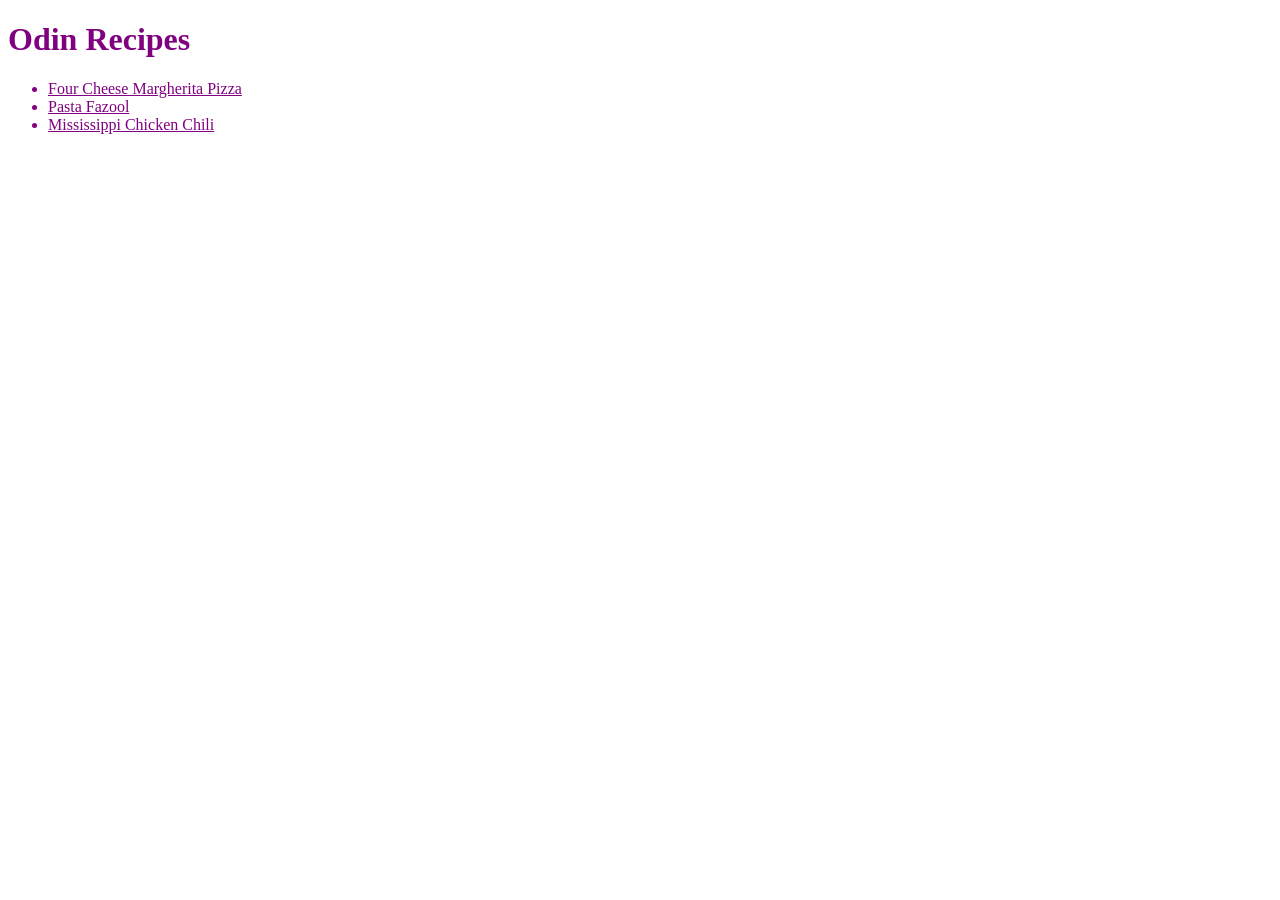
<file: index.html>
<!DOCTYPE html>
<html lang="en">
<head>
    <meta charset="UTF-8">
    <meta name="viewport" content="width=device-width, initial-scale=1.0">
    <title>Odin Recipes</title>
    <link rel="stylesheet" href="styles.css">
</head>
<body>
    <h1>Odin Recipes</h1>
    
    <ul>
        <li> <a href="recipes/MargheritaPizza.html"> Four Cheese Margherita Pizza </a> </li>
        <li> <a href="recipes/pastafazool.html"> Pasta Fazool </a> </li>
        <li> <a href="recipes/chili.html"> Mississippi Chicken Chili</a> </li>
 
    </ul>

    
</body>
</html>
</file>
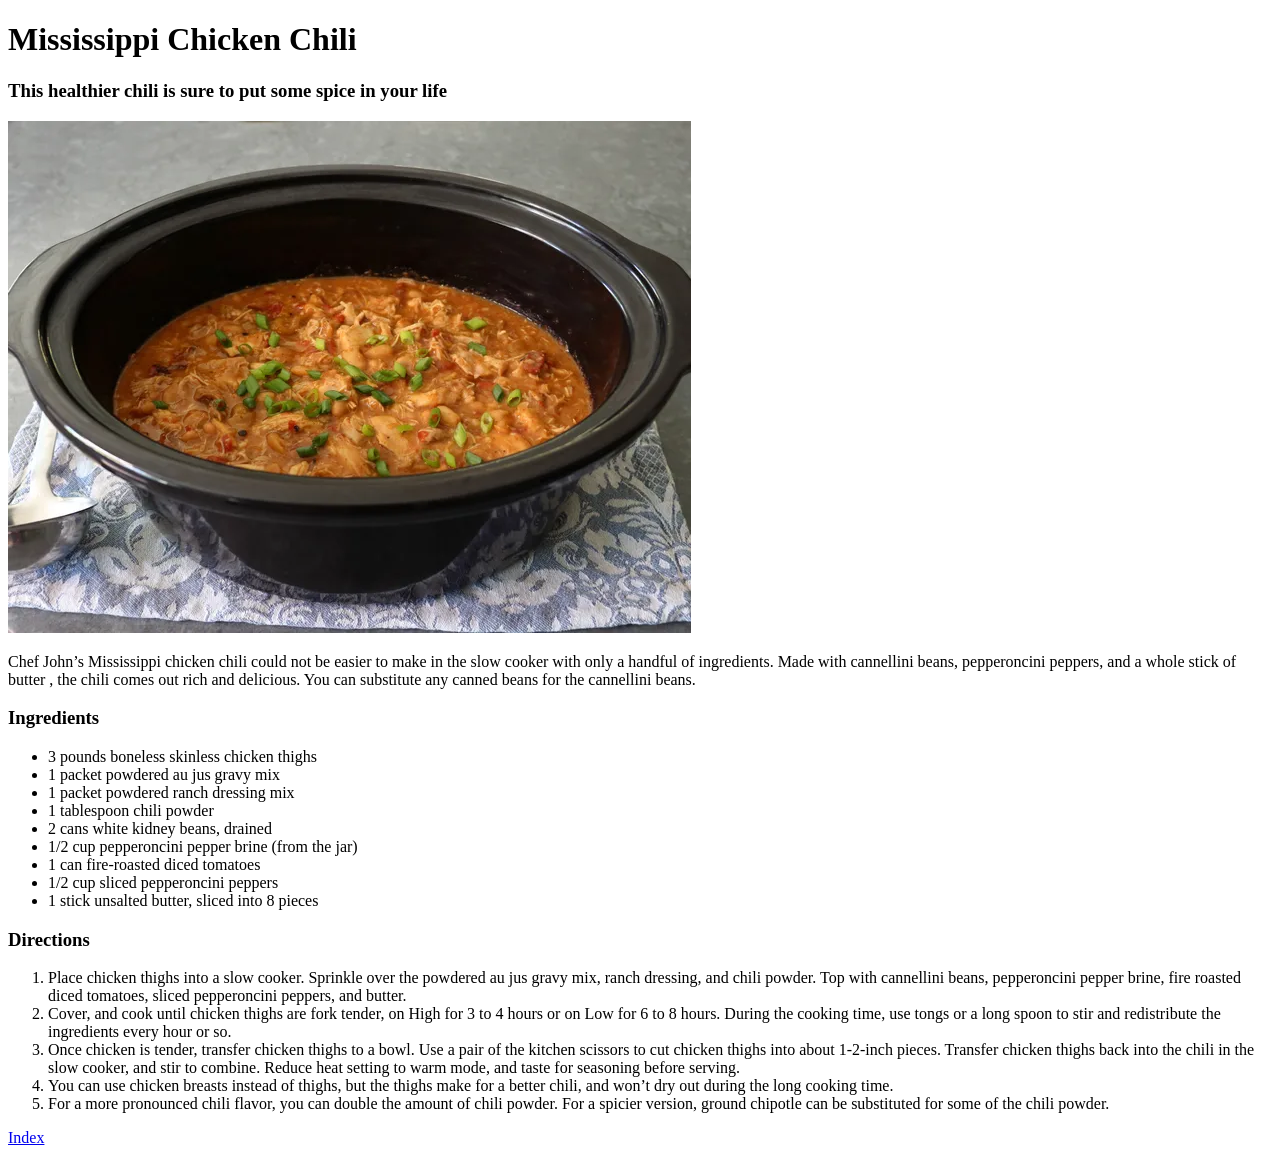
<file: chili.html>
<!DOCTYPE html>
<html lang="en">
<head>
    <meta charset="UTF-8">
    <meta name="viewport" content="width=device-width, initial-scale=1.0">
    <title>Mississippi Chicken Chili</title>
</head>
<body>
    <H1>Mississippi Chicken Chili</H1>
    <H3>This healthier chili is sure to put some spice in your life</H3>
    <img src="./img/chili.webp">

    <p>Chef John’s Mississippi chicken chili could not be easier to make in the slow cooker with only a handful of ingredients. Made with cannellini beans, pepperoncini peppers, and a whole stick of butter , the chili comes out rich and delicious. 
        You can substitute any canned beans for the cannellini beans.</p>
    
    <h3><strong>Ingredients</strong></h3>
    <ul>
        <li>3 pounds boneless skinless chicken thighs</li>
        <li>1 packet powdered au jus gravy mix</li>
        <li>1 packet powdered ranch dressing mix</li>
        <li>1 tablespoon chili powder</li>
        <li>2 cans white kidney beans, drained</li>
        <li>1/2 cup pepperoncini pepper brine (from the jar)</li>
        <li>1 can fire-roasted diced tomatoes</li>
        <li>1/2 cup sliced pepperoncini peppers</li>
        <li>1 stick unsalted butter, sliced into 8 pieces</li>
        </ul>
        <h3><strong>Directions</strong></h3>

        <ol>
            <li>Place chicken thighs into a slow cooker. Sprinkle over the powdered au jus gravy mix, ranch dressing, and chili powder. Top with cannellini
beans, pepperoncini pepper brine, fire roasted diced tomatoes, sliced pepperoncini peppers, and butter.</li>
            <li>Cover, and cook until chicken thighs are fork tender, on High for 3 to 4 hours or on Low for 6 to 8 hours.  During the cooking time, use tongs or a long spoon to stir and redistribute the ingredients every hour or so.</li>    
            <li>Once chicken is tender, transfer chicken thighs to a bowl. Use a pair of the kitchen scissors to cut chicken thighs into about 1-2-inch pieces. Transfer chicken thighs back into the chili in the slow cooker, and stir to combine. Reduce heat setting to warm mode, and taste for seasoning before serving.</li>
            <li>You can use chicken breasts instead of thighs, but the thighs make for a better chili, and won’t dry out during the long cooking time.</li>
            <li>For a more pronounced chili flavor, you can double the amount of chili powder. For a spicier version, ground chipotle can be substituted for some of the chili powder.</li>
</ol>

  <a href="../index.html">Index</a> 

</body>
</html>
</file>
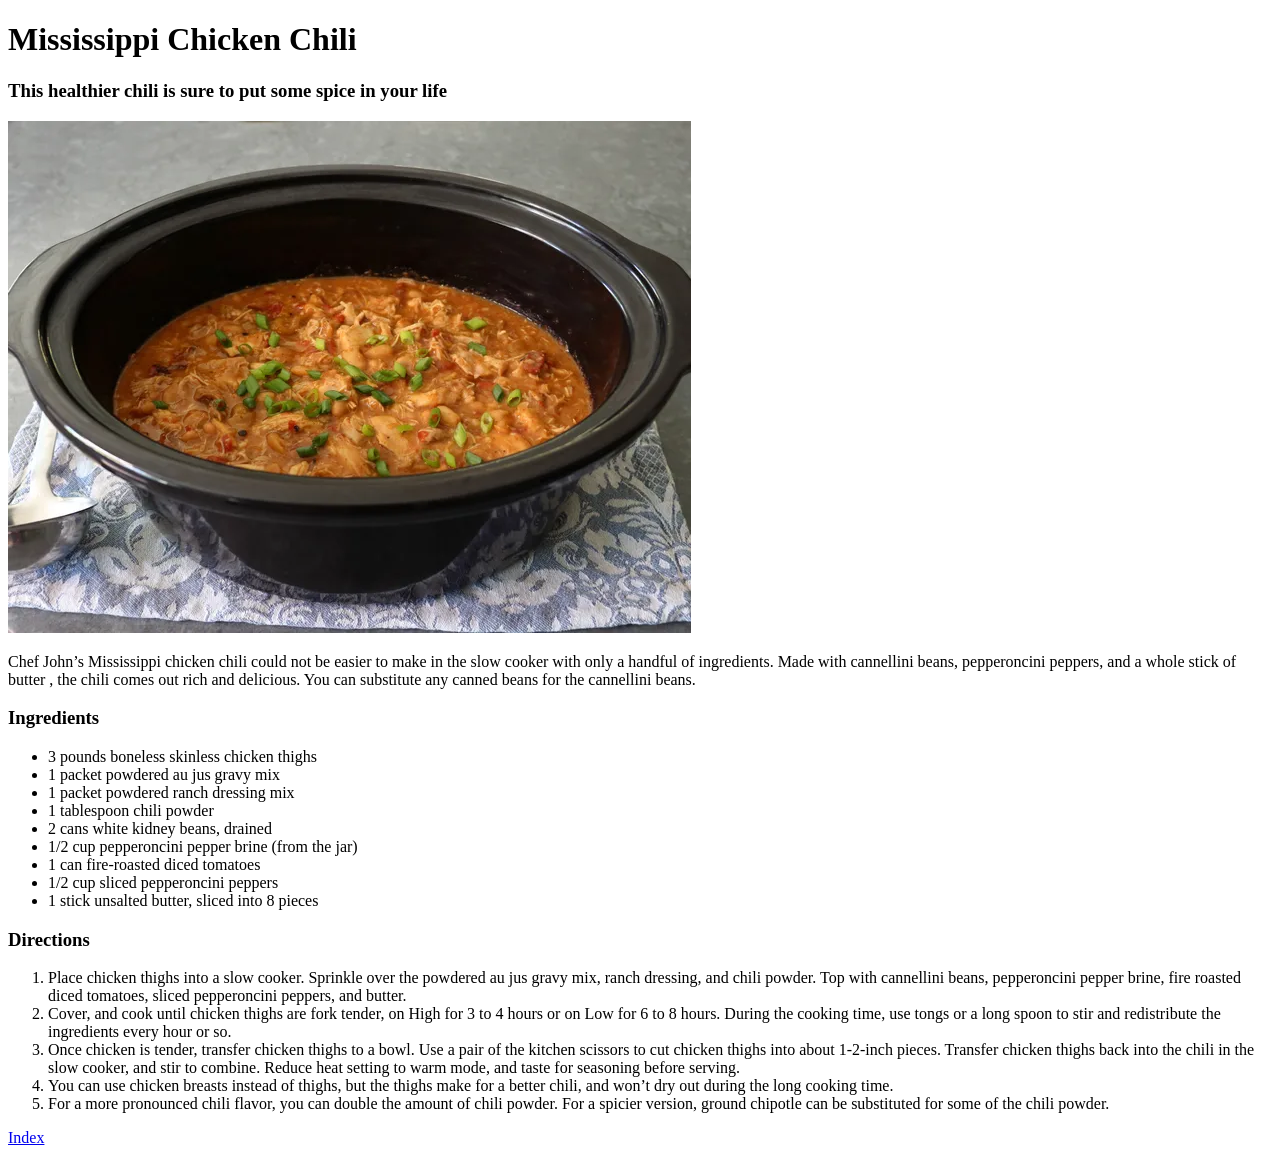
<file: recipes/chili.html>
<!DOCTYPE html>
<html lang="en">
<head>
    <meta charset="UTF-8">
    <meta name="viewport" content="width=device-width, initial-scale=1.0">
    <title>Mississippi Chicken Chili</title>
</head>
<body>
    <H1>Mississippi Chicken Chili</H1>
    <H3>This healthier chili is sure to put some spice in your life</H3>
    <img src="../img/chili.webp">

    <p>Chef John’s Mississippi chicken chili could not be easier to make in the slow cooker with only a handful of ingredients. Made with cannellini beans, pepperoncini peppers, and a whole stick of butter , the chili comes out rich and delicious. 
        You can substitute any canned beans for the cannellini beans.</p>
    
    <h3><strong>Ingredients</strong></h3>
    <ul>
        <li>3 pounds boneless skinless chicken thighs</li>
        <li>1 packet powdered au jus gravy mix</li>
        <li>1 packet powdered ranch dressing mix</li>
        <li>1 tablespoon chili powder</li>
        <li>2 cans white kidney beans, drained</li>
        <li>1/2 cup pepperoncini pepper brine (from the jar)</li>
        <li>1 can fire-roasted diced tomatoes</li>
        <li>1/2 cup sliced pepperoncini peppers</li>
        <li>1 stick unsalted butter, sliced into 8 pieces</li>
        </ul>
        <h3><strong>Directions</strong></h3>

        <ol>
            <li>Place chicken thighs into a slow cooker. Sprinkle over the powdered au jus gravy mix, ranch dressing, and chili powder. Top with cannellini
beans, pepperoncini pepper brine, fire roasted diced tomatoes, sliced pepperoncini peppers, and butter.</li>
            <li>Cover, and cook until chicken thighs are fork tender, on High for 3 to 4 hours or on Low for 6 to 8 hours.  During the cooking time, use tongs or a long spoon to stir and redistribute the ingredients every hour or so.</li>    
            <li>Once chicken is tender, transfer chicken thighs to a bowl. Use a pair of the kitchen scissors to cut chicken thighs into about 1-2-inch pieces. Transfer chicken thighs back into the chili in the slow cooker, and stir to combine. Reduce heat setting to warm mode, and taste for seasoning before serving.</li>
            <li>You can use chicken breasts instead of thighs, but the thighs make for a better chili, and won’t dry out during the long cooking time.</li>
            <li>For a more pronounced chili flavor, you can double the amount of chili powder. For a spicier version, ground chipotle can be substituted for some of the chili powder.</li>
</ol>

  <a href="../index.html">Index</a> 

</body>
</html>
</file>
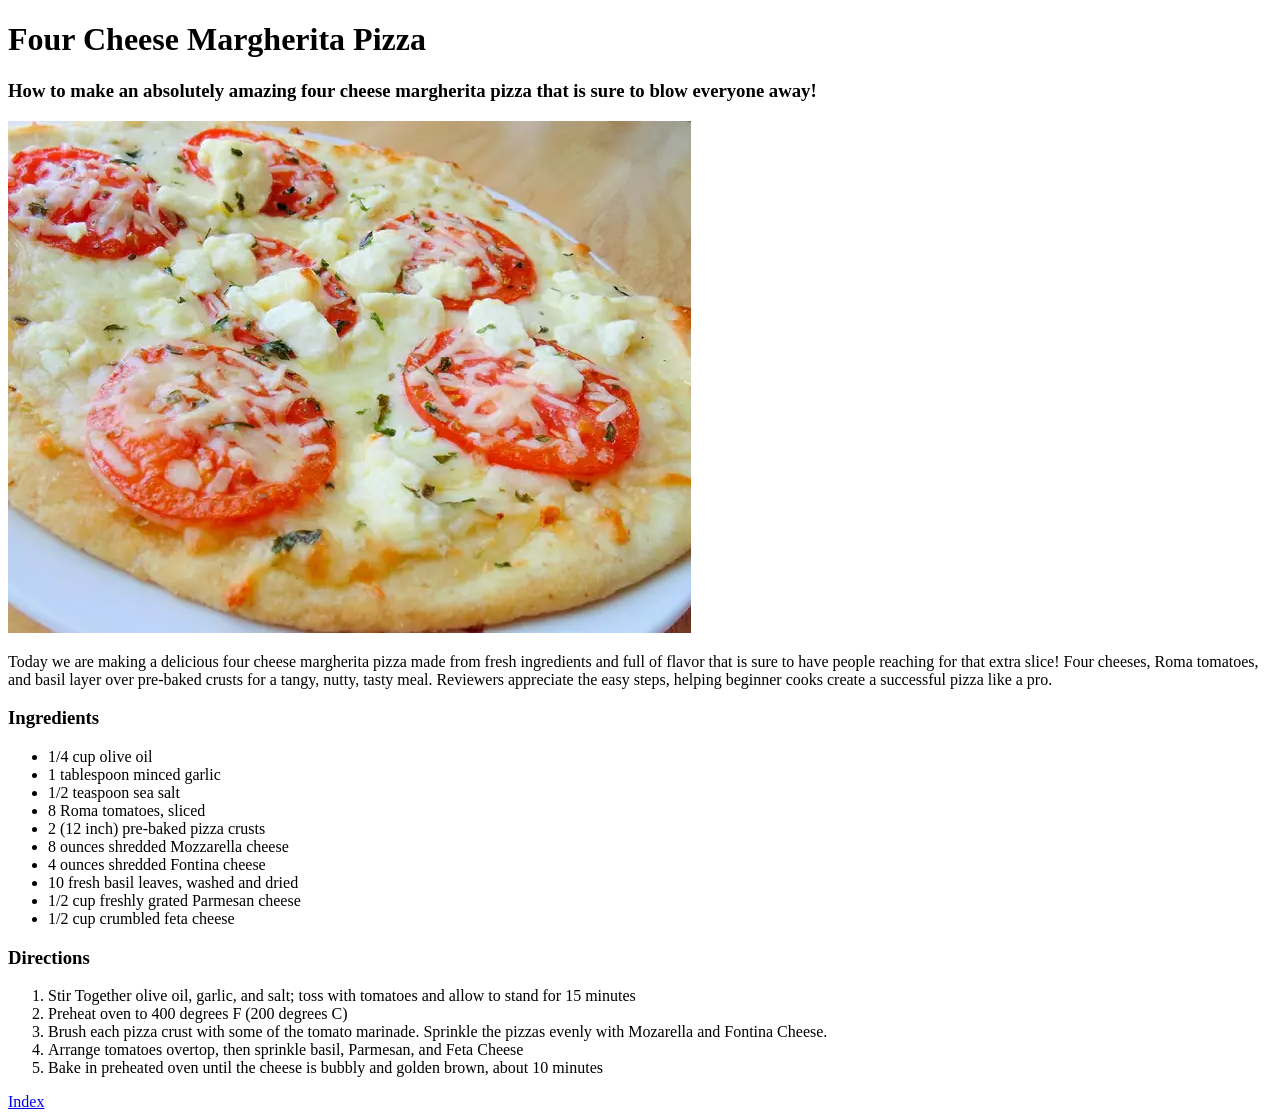
<file: recipes/MargheritaPizza.html>
<!DOCTYPE html>
<html lang="en">
<head>
    <meta charset="UTF-8">
    <meta name="viewport" content="width=device-width, initial-scale=1.0">
    <title>Four Cheese Margherita Pizza</title>
</head>
<body>
    <h1>Four Cheese Margherita Pizza</h1>
    <h3>How to make an absolutely amazing four cheese margherita pizza that is sure to blow everyone away!</h3>
    <img src="../img/pizza.webp" alt="pizza">

    <p>Today we are making a delicious four cheese margherita pizza made from fresh ingredients
        and full of flavor that is sure to have people reaching for that extra slice! 
        Four cheeses, Roma tomatoes, and basil layer over pre-baked crusts for a tangy, nutty, tasty meal. 
        Reviewers appreciate the easy steps, helping beginner cooks create a successful pizza like a pro.</p>
    
        <H3><Strong>Ingredients</Strong></H3>
<ul>
        <li>1/4 cup olive oil</li> 
        <li>1 tablespoon minced garlic</li>
        <li> 1/2 teaspoon sea salt</li>
        <li>8 Roma tomatoes, sliced</li>
        <li>2 (12 inch) pre-baked pizza crusts</li>
        <li> 8 ounces shredded Mozzarella cheese</li>
        <li> 4 ounces shredded Fontina cheese</li>
        <li> 10 fresh basil leaves, washed and dried</li>
        <li>1/2 cup freshly grated Parmesan cheese</li>
        <li>1/2 cup crumbled feta cheese</li></ul>

        <h3><strong>Directions</strong></h3>
<OL>
        <li>Stir Together olive oil, garlic, and salt; toss with tomatoes and allow to stand for 15 minutes</li>
        <li>Preheat oven to 400 degrees F (200 degrees C)</li>
        <li>Brush each pizza crust with some of the tomato marinade. Sprinkle the pizzas evenly with 
            Mozarella and Fontina Cheese.</li>
        <li>Arrange tomatoes overtop, then sprinkle basil, Parmesan, and Feta Cheese</li>
        <li>Bake in preheated oven until the cheese is bubbly and golden brown, about 10 minutes</li></OL>



    <a href="../index.html">Index</a>    
</body>
</html>
</file>
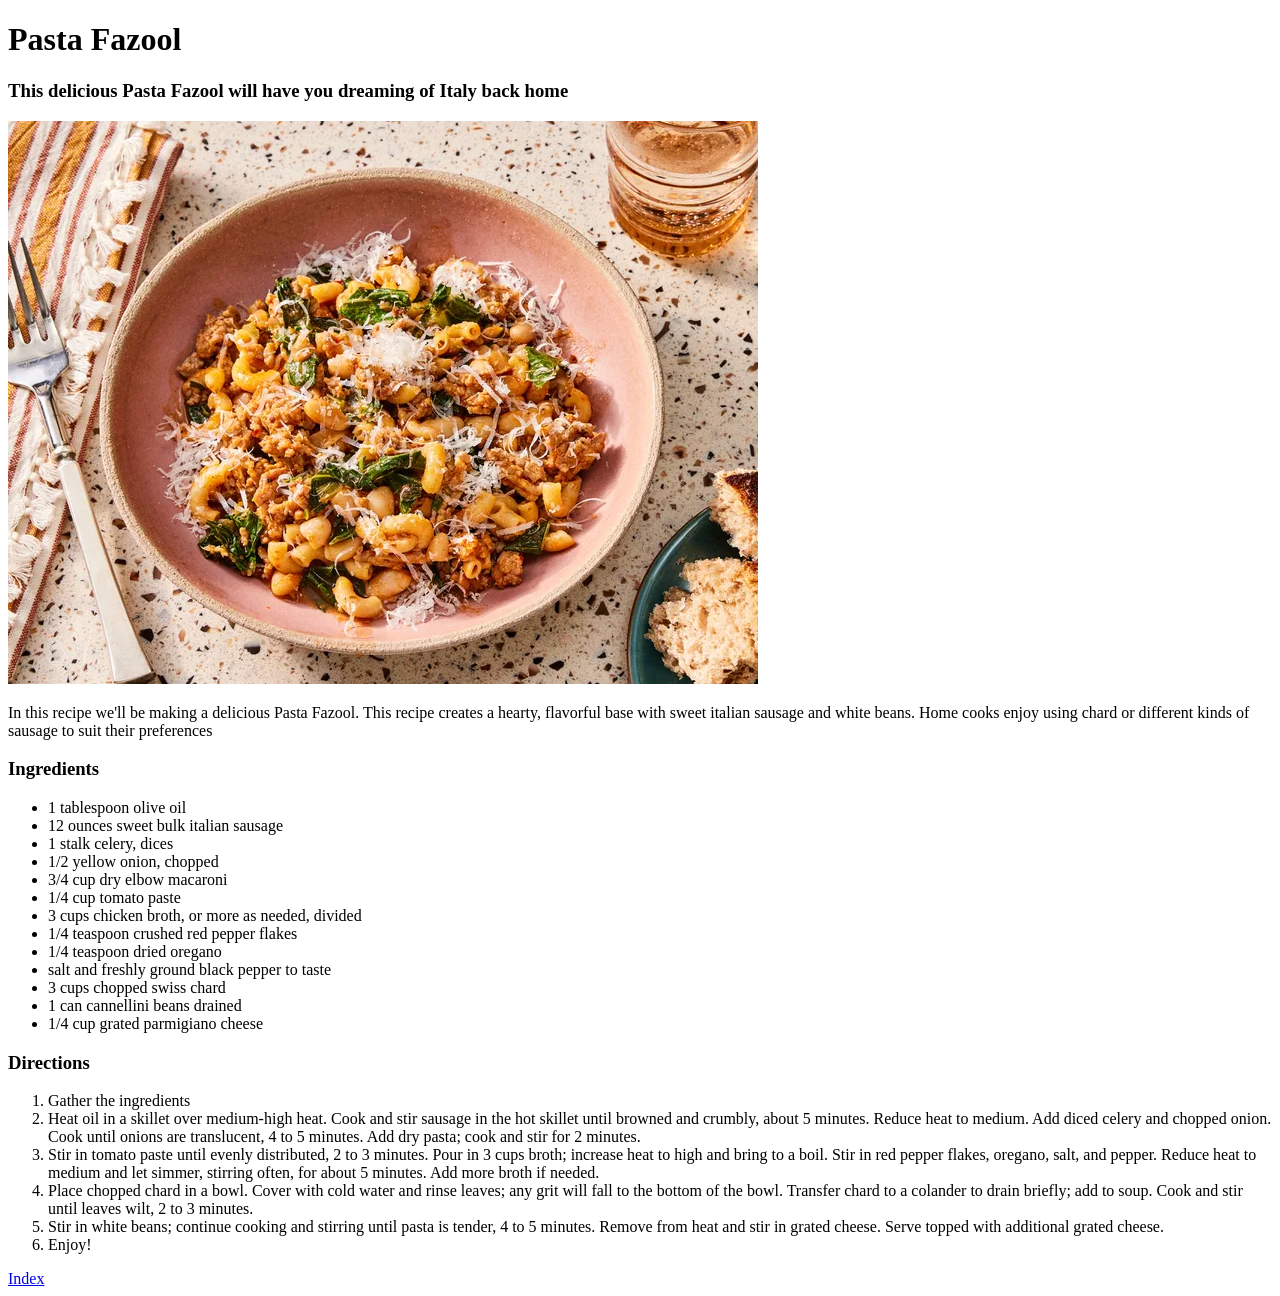
<file: recipes/pastafazool.html>
<!DOCTYPE html>
<html lang="en">
<head>
    <meta charset="UTF-8">
    <meta name="viewport" content="width=device-width, initial-scale=1.0">
    <title>Pasta Fazool</title>
</head>
<body>
    <h1>Pasta Fazool</h1>
    <h3>This delicious Pasta Fazool will have you dreaming of Italy back home</h3>
    <img src="../img/pastafazool.webp" alt="pasta fazool"> 

    <p>In this recipe we'll be making a delicious Pasta Fazool. This recipe creates a hearty,
        flavorful base with sweet italian sausage and white beans. Home cooks enjoy using
    chard or different kinds of sausage to suit their preferences </p>

    <h3><strong>Ingredients</strong></h3>
    <UL>
        <li>1 tablespoon olive oil</li>
        <li>12 ounces sweet bulk italian sausage</li>
        <li>1 stalk celery, dices</li>
        <li>1/2 yellow onion, chopped</li>
        <li>3/4 cup dry elbow macaroni</li>
        <li>1/4 cup tomato paste</li>
        <li>3 cups chicken broth, or more as needed, divided</li>
        <li>1/4 teaspoon crushed red pepper flakes</li>
        <li>1/4 teaspoon dried oregano</li>
        <li>salt and freshly ground black pepper to taste</li>
        <li> 3 cups chopped swiss chard</li>
        <li>1 can cannellini beans drained</li>
        <li> 1/4 cup grated parmigiano cheese</li></UL>

        <h3><strong>Directions</strong></h3>
        <ol>
    <li>Gather the ingredients</li>
    <li>Heat oil in a skillet over medium-high heat. Cook and stir sausage in the hot skillet until browned and crumbly, about 5 minutes. Reduce heat to medium. Add diced celery and chopped onion. Cook until onions are translucent, 4 to 5 minutes. Add dry pasta; cook and stir for 2 minutes.</li>
    <li>Stir in tomato paste until evenly distributed, 2 to 3 minutes. Pour in 3 cups broth; increase heat to high and bring to a boil. Stir in red pepper flakes, oregano, salt, and pepper. Reduce heat to medium and let simmer, stirring often, for about 5 minutes. Add more broth if needed.</li>
    <li>Place chopped chard in a bowl. Cover with cold water and rinse leaves; any grit will fall to the bottom of the bowl. Transfer chard to a colander to drain briefly; add to soup. Cook and stir until leaves wilt, 2 to 3 minutes.</li>
    <li>Stir in white beans; continue cooking and stirring until pasta is tender, 4 to 5 minutes. Remove from heat and stir in grated cheese. Serve topped with additional grated cheese.</li>
    <li>Enjoy!</li>





</ol>        

 <a href="../index.html">Index</a> 
    
</body>
</html>
</file>
<file: styles.css>
*{
    color:purple;
}
</file>
